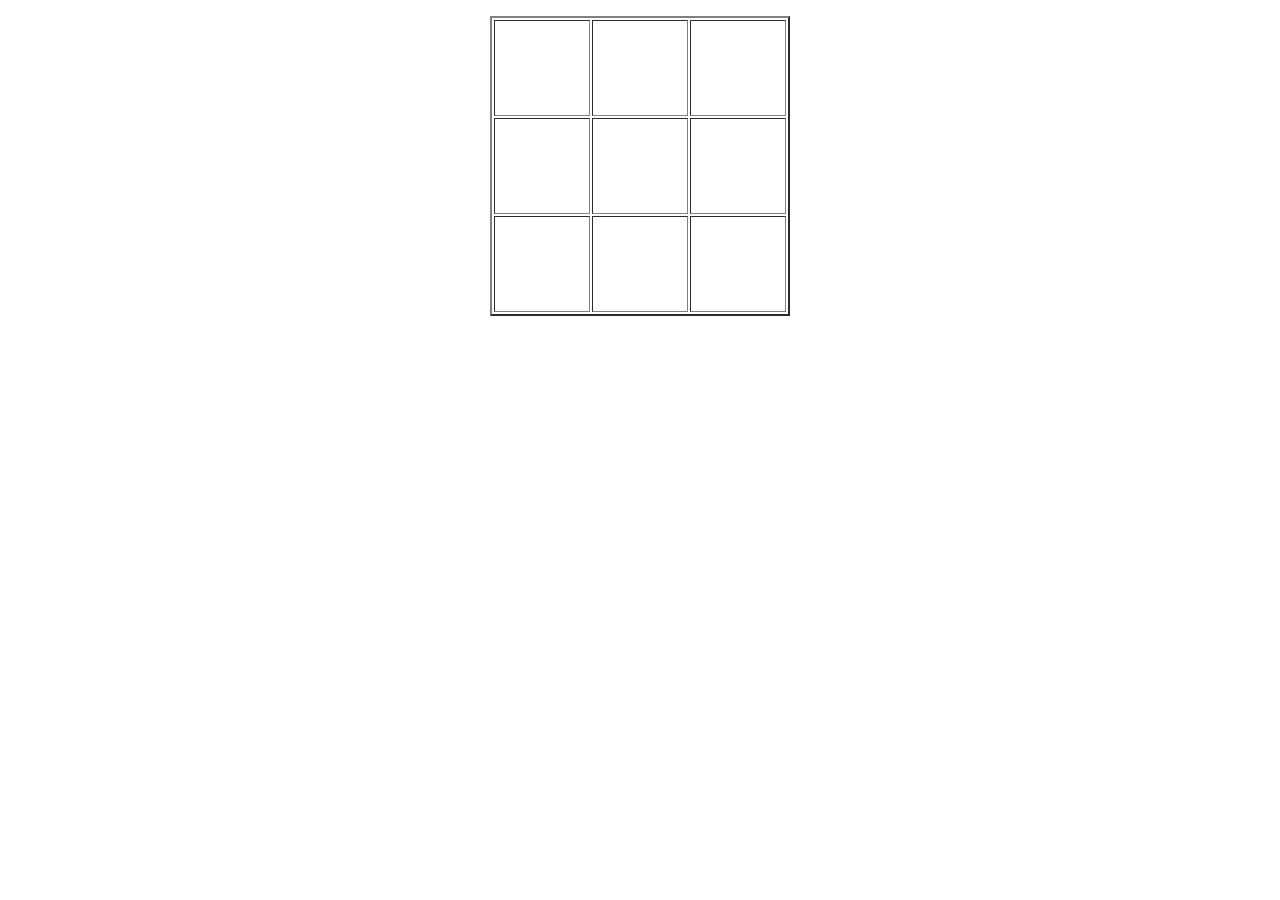
<file: computer.html>
<!DOCTYPE html>
<html lang="en">

<head>
    <meta charset="UTF-8">
    <meta http-equiv="X-UA-Compatible" content="IE=edge">
    <meta name="viewport" content="width=device-width, initial-scale=1.0">
    <title>Document</title>
</head>

<body>
    <table border="2" align="center" height="300px" width="300px">
        <tr>
            <td onclick="p(event)" id="b0"></td>
            <td onclick="p(event)" id="b1"></td>
            <td onclick="p(event)" id="b2"></td>
        </tr>
        <tr>
            <td onclick="p(event)" id="b3"></td>
            <td onclick="p(event)" id="b4"></td>
            <td onclick="p(event)" id="b5"></td>
        </tr>
        <tr>
            <td onclick="p(event)" id="b6"></td>
            <td onclick="p(event)" id="b7"></td>
            <td onclick="p(event)" id="b8"></td>
        </tr>
        <p id="t"></p>
        <script>

            let p = (e) => {
                console.log(e.path)
                let m = 'X'
                let x = Math.floor(Math.random() * 9);
                let mx = x;
                console.log(mx)

                console.log(x)
                let box = document.querySelector(`#b${x + 1}`);


                if (m == 'X' && e.target.innerHTML == '') {
                    e.target.innerHTML = `${m}`
                    setTimeout(() => {
                        if (e.path[0].innerHTML == 'X') {
                            let m = 'O';
                            box.textContent = `${m}`
                        }
                    }, 500)

                }
            }

        </script>

    </table>
</body>

</html>
</file>
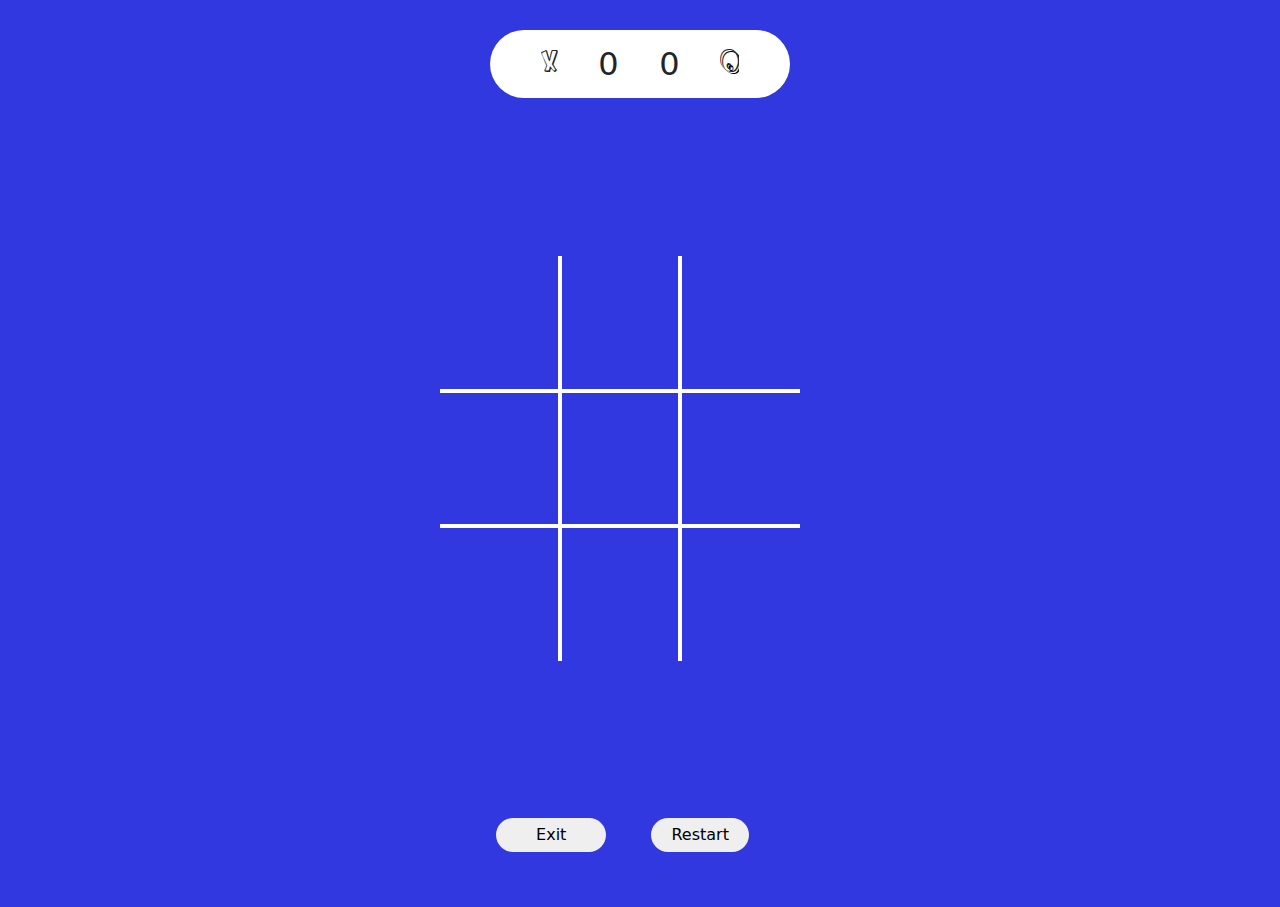
<file: ticktactoe.html>
<!DOCTYPE html>
<html lang="en">

<head>
    <meta charset="UTF-8">
    <meta http-equiv="X-UA-Compatible" content="IE=edge">
    <meta name="viewport" content="width=device-width, initial-scale=1.0">
    <title>Document</title>
    <link rel="stylesheet" href="bootstrap.css">
    <link rel="stylesheet" href="ticktactoe.css">
</head>

<body onload="playsong()">
    <div class="body">
        <div class="scoreb d-flex justify-content-center w-100">
            <div class="scoreboard">
                <span id="X">X</span>
                <span id="scoreboardX">0</span>
                <span id="scoreboardO">0</span>
                <span id="O">O</span>
            </div>
        </div>
        <div class="house d-flex justify-content-center align-items-center w-100">
            <div class="boxhouse">
                <div class="d-flex">
                    <div onclick="box(event)" id="b1" dd></div>
                    <div onclick="box(event)" id="b2" dd></div>
                    <div onclick="box(event)" id="b3" dd></div>
                </div>
                <div class="d-flex">
                    <div onclick="box(event)" id="b4" dd></div>
                    <div onclick="box(event)" id="b5" dd></div>
                    <div onclick="box(event)" id="b6"></div>
                </div>
                <div class="d-flex">
                    <div onclick="box(event)" id="b7"></div>
                    <div onclick="box(event)" id="b8"></div>
                    <div onclick="box(event)" id="b9"></div>
                </div>
            </div>
        </div>
        <div class="d-flex justify-content-center w-100">
            <button onclick="exit()" class="exit">Exit</button>
            <button onclick="restart()" class="restart">Restart</button>
        </div>
    </div>
    <div class="winnerboard winnerboardNone">
        <div>
            <p class="tex" id="tex"></p>
        </div>
    </div>
    <audio src="mixkit-achievement-bell-600.wav" id="winnerbell"></audio>
    <audio src="mixkit-medieval-show-fanfare-announcement-226.wav" id="tiesound"></audio>
    <script src="ticktactoe.js"></script>
</body>

</html>
</file>
<file: ticktactoe.css>
* {
    padding: 0;
    margin: 0;
    box-sizing: border-box;
    overflow: hidden;
}


body {
    position: relative;
}

@font-face {
    font-family: ttt;
    src: url(SMARC___.TTF);
}

.body {
    width: 100%;
    background-color: #3238df;
    padding-bottom: 55px;
}

.house {
    height: 80vh;
}

.scoreb {
    padding: 30px 0 0 0;
}

.scoreboard {
    padding: 10px;
    background-color: white;
    width: 300px;
    margin: auto;
    display: flex;
    justify-content: space-evenly;
    border-radius: 40px;
}

span {
    font-size: 2rem;
}

#X {
    font-family: ttt;
}

#O {
    font-family: ttt;
    text-shadow: 2px 2px black;
}

.d-flex {
    width: 400px;
}

.boxhouse .d-flex>div {
    border: 2px solid white;
    width: 30%;
    height: 15vh;
    color: white;
    font-size: 4rem;
    text-align: center;
}

#b1 {
    border-left: none;
    border-top: none;
}

#b2 {
    border-top: none;
}

#b3 {
    border-top: none;
    border-right: none;
}

#b4 {
    border-left: none;
}

#b6 {
    border-right: none;
}

#b7 {
    border-left: none;
    border-bottom: none;
}

#b8 {
    border-bottom: none;
}

#b9 {
    border-right: none;
    border-bottom: none;
}

.winnerboard {
    display: flex;
    justify-content: center;
    align-items: center;
    width: 100%;
    height: 101vh;
    position: absolute;
    top: 0%;
    background-color: rgba(255, 255, 255, 0.878);
}

.tex {
    /* font-size: 5rem; */
    animation: tex 1 5s running normal;
    color: #e3892f;
    /* font-weight: bold; */
    font-size: 3.5rem;

}

@keyframes tex {
    0% {
        font-size: 4rem;
    }

    10% {
        font-size: 4.5rem;
        transition: all 1s ease-out;
    }

    20% {
        font-size: 4rem;
        transition: all 1s ease-out;
    }

    40% {
        font-size: 5rem;
        transition: all 1s ease-out;
    }
}

.tex #ox {

    font-family: 10rem;
    color: black;
    display: none;
}

.exit {
    padding: 5px 40px;
    border: none;
    border-radius: 20px;
    margin: 0 5px;
}

.restart {
    border: none;
    padding: 5px 20px;
    border-radius: 20px;
    margin: 0 40px;
}

.winnerboardNone {
    display: none;
}

@media screen and (max-width:450px) {
    .d-flex {
        width: 80%;
        margin: auto;
    }

    .boxhouse .d-flex>div {
        width: 80px;
        /* padding: 20px; */
        /* height: 15vh; */
        height: unset;
        height: 13vh;
        font-size: 2rem;
        display: flex;
        justify-content: center;
        align-items: center;
    }

    .winnerboard {
        height: 111.7vh;
    }

    .scoreboard {
        width: 60%;


    }

    span {
        font-size: 1.2rem;
    }

    .exit {
        padding: 5px 30px;
        margin: 0 5px;
    }

    .restart {
        border: none;
        margin: 0 10px;
    }



}

@media screen and (max-width:240px) {
    .boxhouse .d-flex>div {
        width: 60px;
        height: unset;
        height: 10vh;
    }
}
</file>
